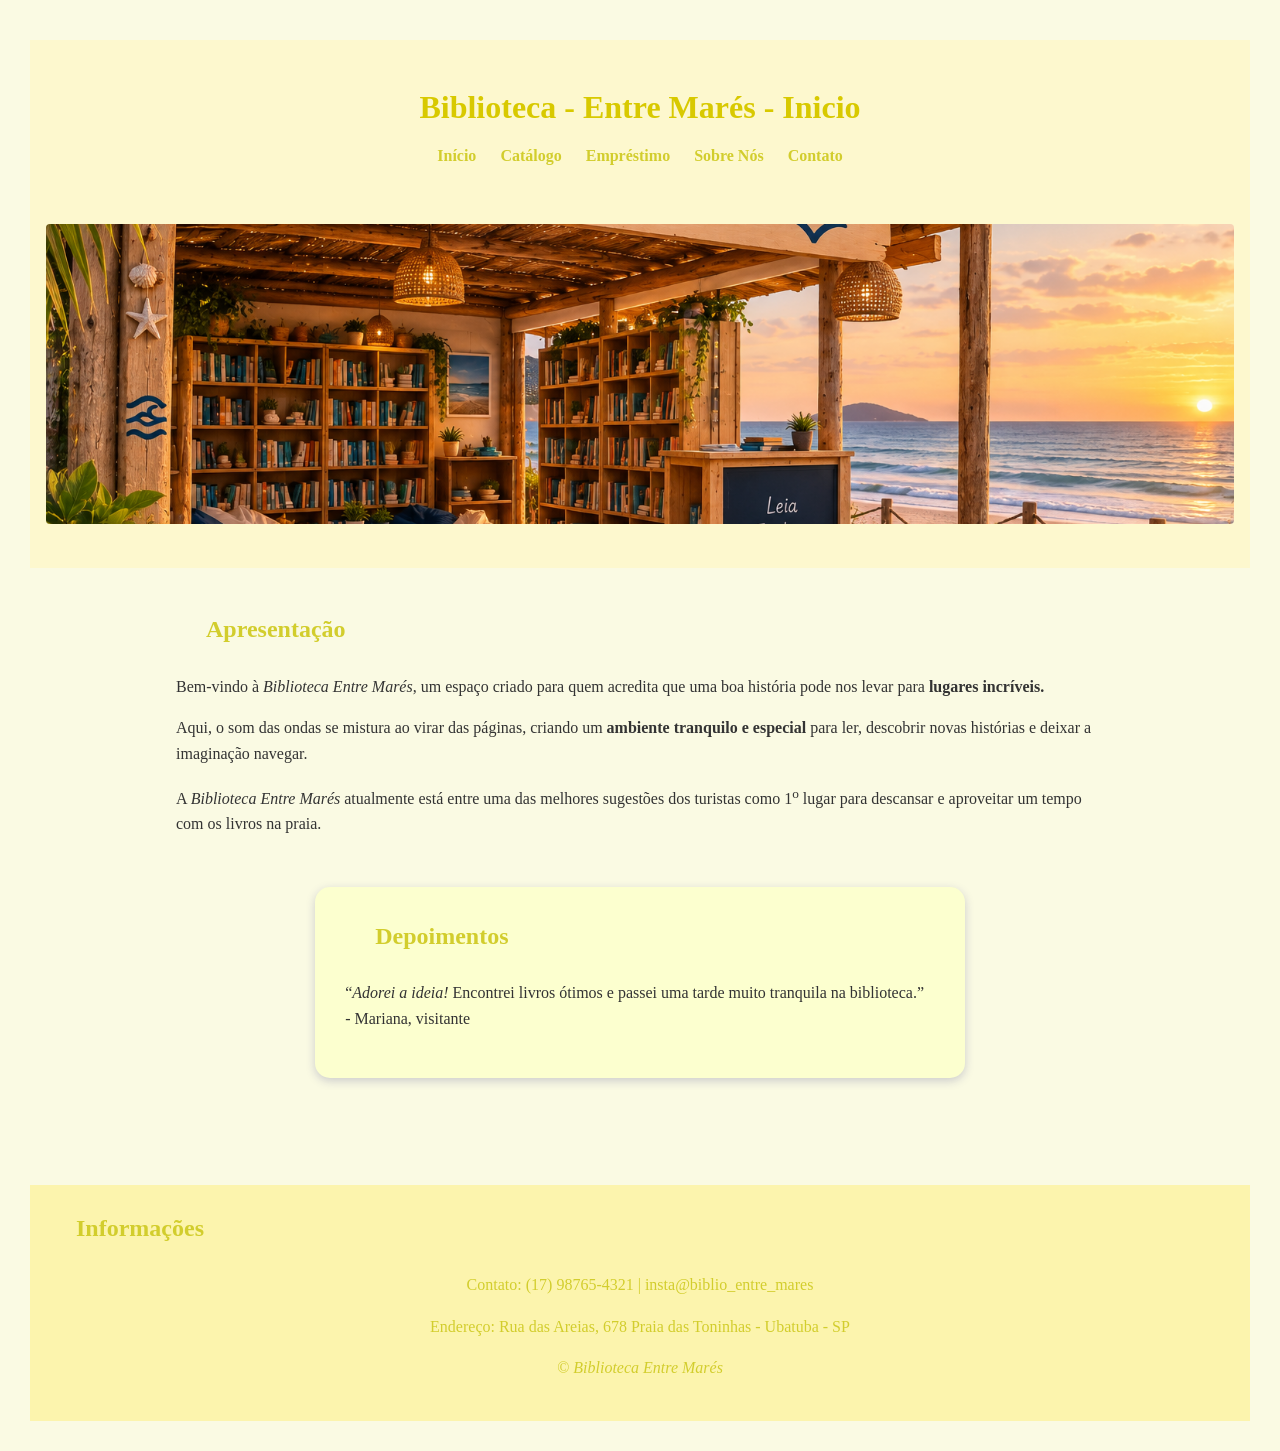
<file: index.html>
<!DOCTYPE html>
<html lang="pt-BR">
<head>
    <meta charset="UTF-8">
    <meta name="viewport" content="width=device-width, initial-scale=1.0">
    <title>Biblioteca - Entre Marés - Inicio</title>
    <link rel="stylesheet" href="style.css">
</head>
<body>
     <header>
       <h1>Biblioteca - Entre Marés - Inicio</h1>
       <nav>
        <a href="index.html">Início</a>
        <a href="catalogo.html">Catálogo</a>
        <a href="emprestimo.html">Empréstimo</a>
        <a href="sobre.html">Sobre Nós</a>
        <a href="contato.html">Contato</a>
       </nav>
        <br>
        <div class="foto" id="foto-fachada"></div>
    </header>

    <main>
        <section>
              <h2>Apresentação</h2>
            <p>
               Bem-vindo à <i>Biblioteca Entre Marés</i>, um espaço criado para quem acredita que uma boa história pode nos levar para <strong>lugares incríveis.</strong>
            </p>
            <p>
              Aqui, o som das ondas se mistura ao virar das páginas, criando um <strong>ambiente tranquilo e especial</strong> para ler, descobrir novas histórias e deixar a imaginação navegar.
            </p>
            <p>
               A <i>Biblioteca Entre Marés</i> atualmente está entre uma das melhores sugestões dos turistas como 1<sup>o</sup> lugar para descansar e aproveitar um tempo com os livros na praia.
            </p>
        </section>

         <article class="caixa">
            <h2>Depoimentos</h2>
            <p>
               “<em>Adorei a ideia!</em> Encontrei livros ótimos e passei uma tarde muito tranquila na biblioteca.” <br> - Mariana, visitante
            </p>
        </article>

    </main>

    <footer>
        <h2>Informações</h2>
        <p>Contato: (17) 98765-4321 | insta@biblio_entre_mares</p>
        <p>Endereço: Rua das Areias, 678 Praia das Toninhas - Ubatuba - SP</p>
        <p>&copy; <i>Biblioteca Entre Marés</i></p>
    </footer>
</body>
</html>
</file>
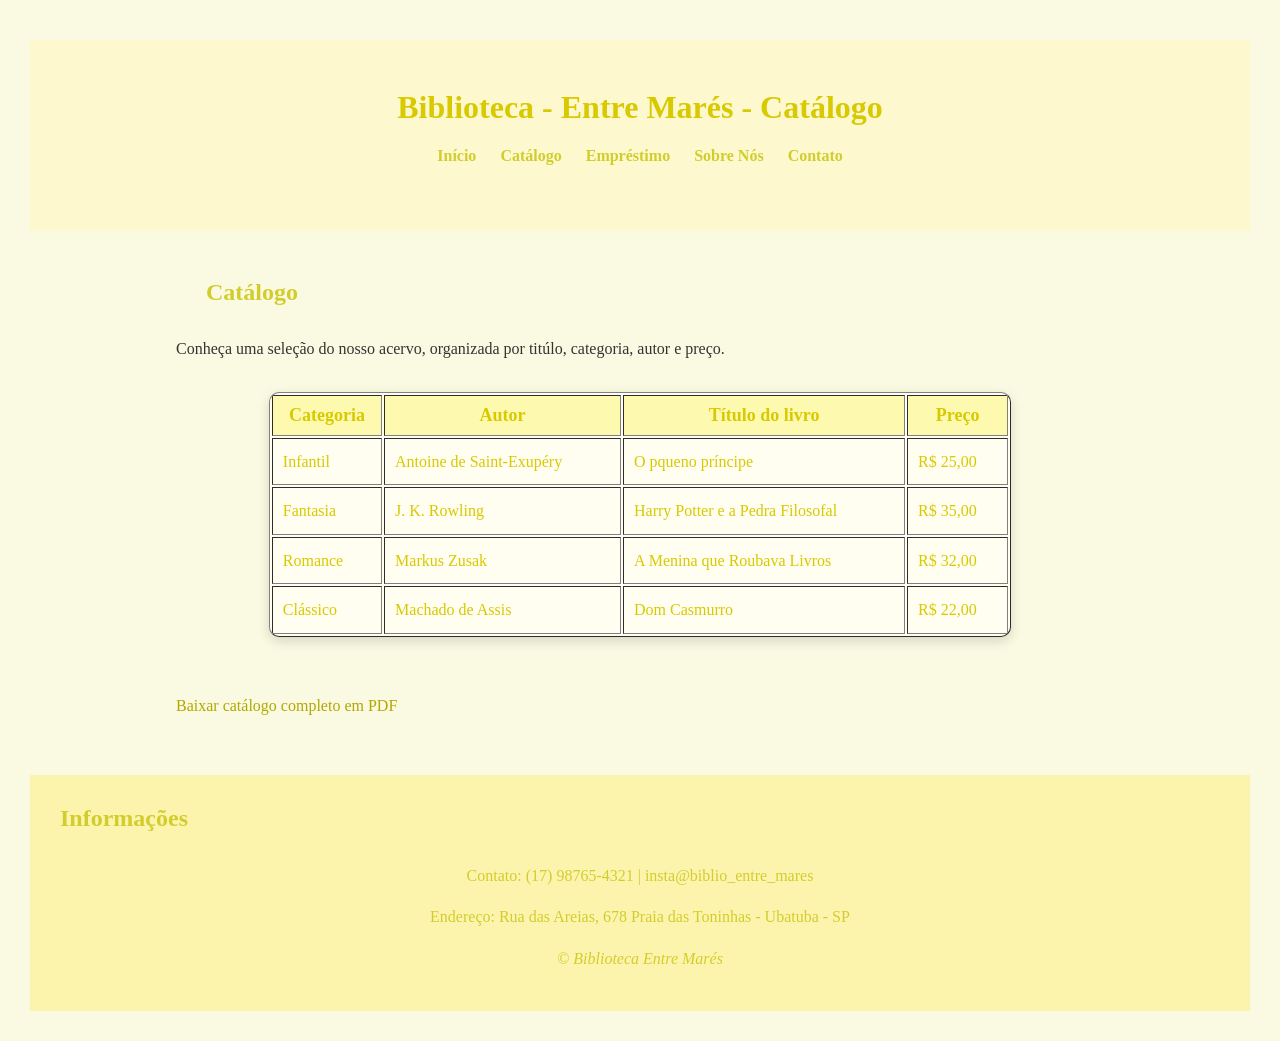
<file: catalogo.html>
<!DOCTYPE html>
<html lang="pt-BR">
<head>
    <meta charset="UTF-8">
    <meta name="viewport" content="width=device-width, initial-scale=1.0">
    <title>Biblioteca - Entre Marés - Catálogo</title>
    <link rel="stylesheet" href="style.css">
</head>
<body>
    <header>
       <h1>Biblioteca - Entre Marés - Catálogo</h1>
       <nav>
        <a href="index.html">Início</a>
        <a href="catalogo.html">Catálogo</a>
        <a href="emprestimo.html">Empréstimo</a>
        <a href="sobre.html">Sobre Nós</a>
        <a href="contato.html">Contato</a>
       </nav>
    </header>

    <main>
        <section>
            <h2>Catálogo</h2>
            <p>
                Conheça uma seleção do nosso acervo, organizada por titúlo, categoria, autor e preço. 
            </p>
            <table border="1">
                <thead>
                    <tr>
                        <th>Categoria </th>
                        <th>Autor </th>
                        <th>Título do livro </th>
                        <th>Preço </th>
                    </tr>
                </thead>
                <tbody>
                    <tr>
                        <td>Infantil </td>
                        <td>Antoine de Saint-Exupéry </td>
                        <td>O pqueno príncipe </td>
                        <td>R$ 25,00</td>
                    </tr>
                    <tr>
                        <td>Fantasia </td>
                        <td>J. K. Rowling </td>
                        <td>Harry Potter e a Pedra Filosofal </td>
                        <td>R$ 35,00</td>
                    </tr>
                    <tr>
                        <td>Romance </td>
                        <td>Markus Zusak </td>
                        <td>A Menina que Roubava Livros </td>
                        <td>R$ 32,00</td>
                    </tr>
                    <tr>
                        <td>Clássico</td>
                        <td>Machado de Assis </td>
                        <td>Dom Casmurro </td>
                        <td>R$ 22,00</td>
                    </tr>
                </tbody>
            </table>
            <br>
             <a href="catalogo_biblioteca_entre_mares_.pdf" download> Baixar catálogo completo em PDF </a>
        </section>
    </main>

     <footer id="pe">
        <h2>Informações</h2>
        <p>Contato: (17) 98765-4321 | insta@biblio_entre_mares</p>
        <p>Endereço: Rua das Areias, 678 Praia das Toninhas - Ubatuba - SP</p>
        <p>&copy; <i>Biblioteca Entre Marés</i></p>
    </footer>
</body>
</html>
</file>
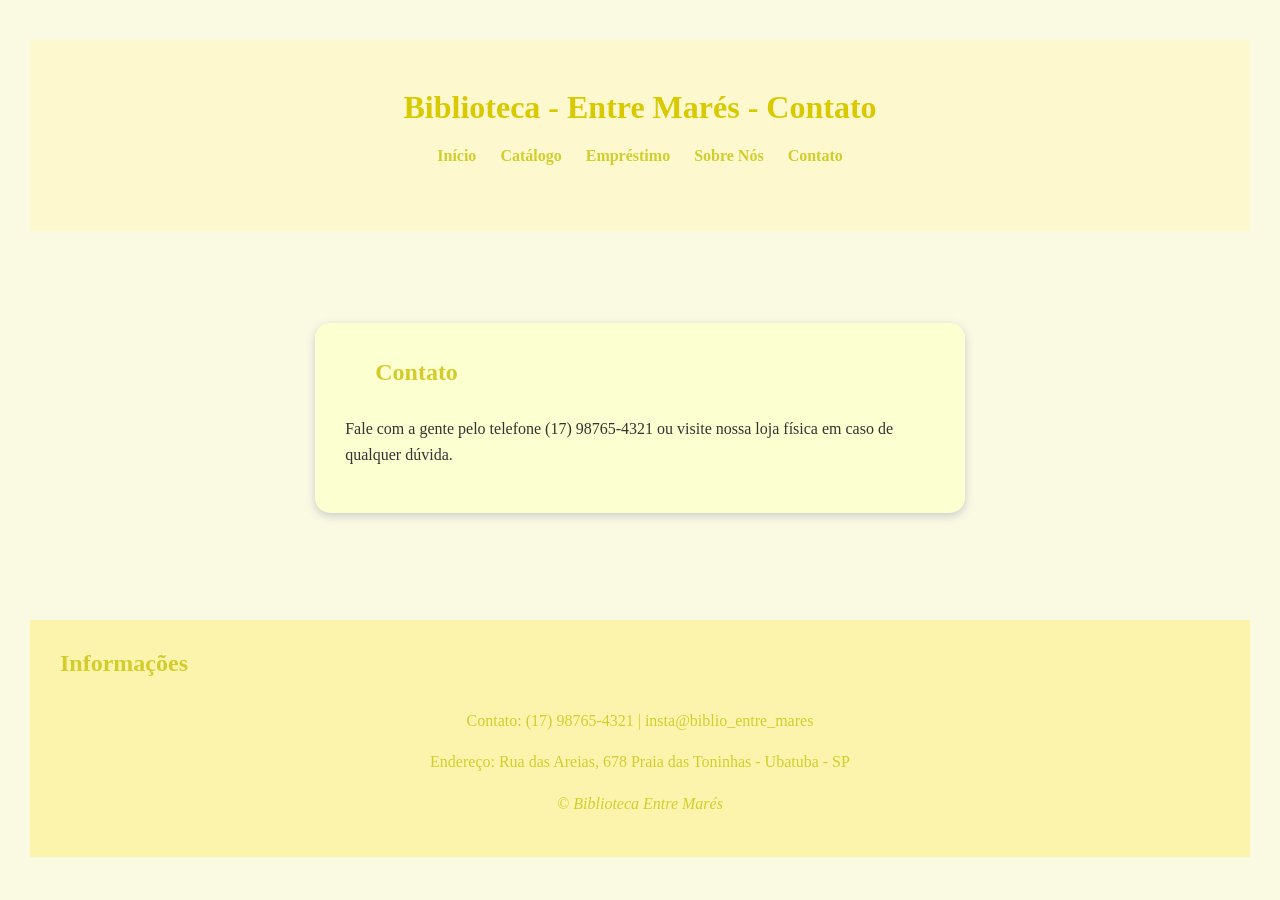
<file: contato.html>
<!DOCTYPE html>
<html lang="pt-BR">
<head>
    <meta charset="UTF-8">
    <meta name="viewport" content="width=device-width, initial-scale=1.0">
    <title>Biblioteca - Entre Marés - Contato</title>
    <link rel="stylesheet" href="style.css">
</head>
<body>
     <header>
       <h1>Biblioteca - Entre Marés - Contato</h1>
       <nav>
        <a href="index.html">Início</a>
        <a href="catalogo.html">Catálogo</a>
        <a href="emprestimo.html">Empréstimo</a>
        <a href="sobre.html">Sobre Nós</a>
        <a href="contato.html">Contato</a>
       </nav>
    </header>

    <main>
        <section class="caixa">
            <h2>Contato</h2>
            <p>
                Fale com a gente pelo telefone (17) 98765-4321 ou visite nossa loja física em caso de qualquer dúvida.
            </p>
        </section>
    </main>
    
     <footer id="pe">
        <h2>Informações</h2>
        <p>Contato: (17) 98765-4321 | insta@biblio_entre_mares</p>
        <p>Endereço: Rua das Areias, 678 Praia das Toninhas - Ubatuba - SP</p>
        <p>&copy; <i>Biblioteca Entre Marés</i></p>
    </footer>
</body>
</html>
</file>
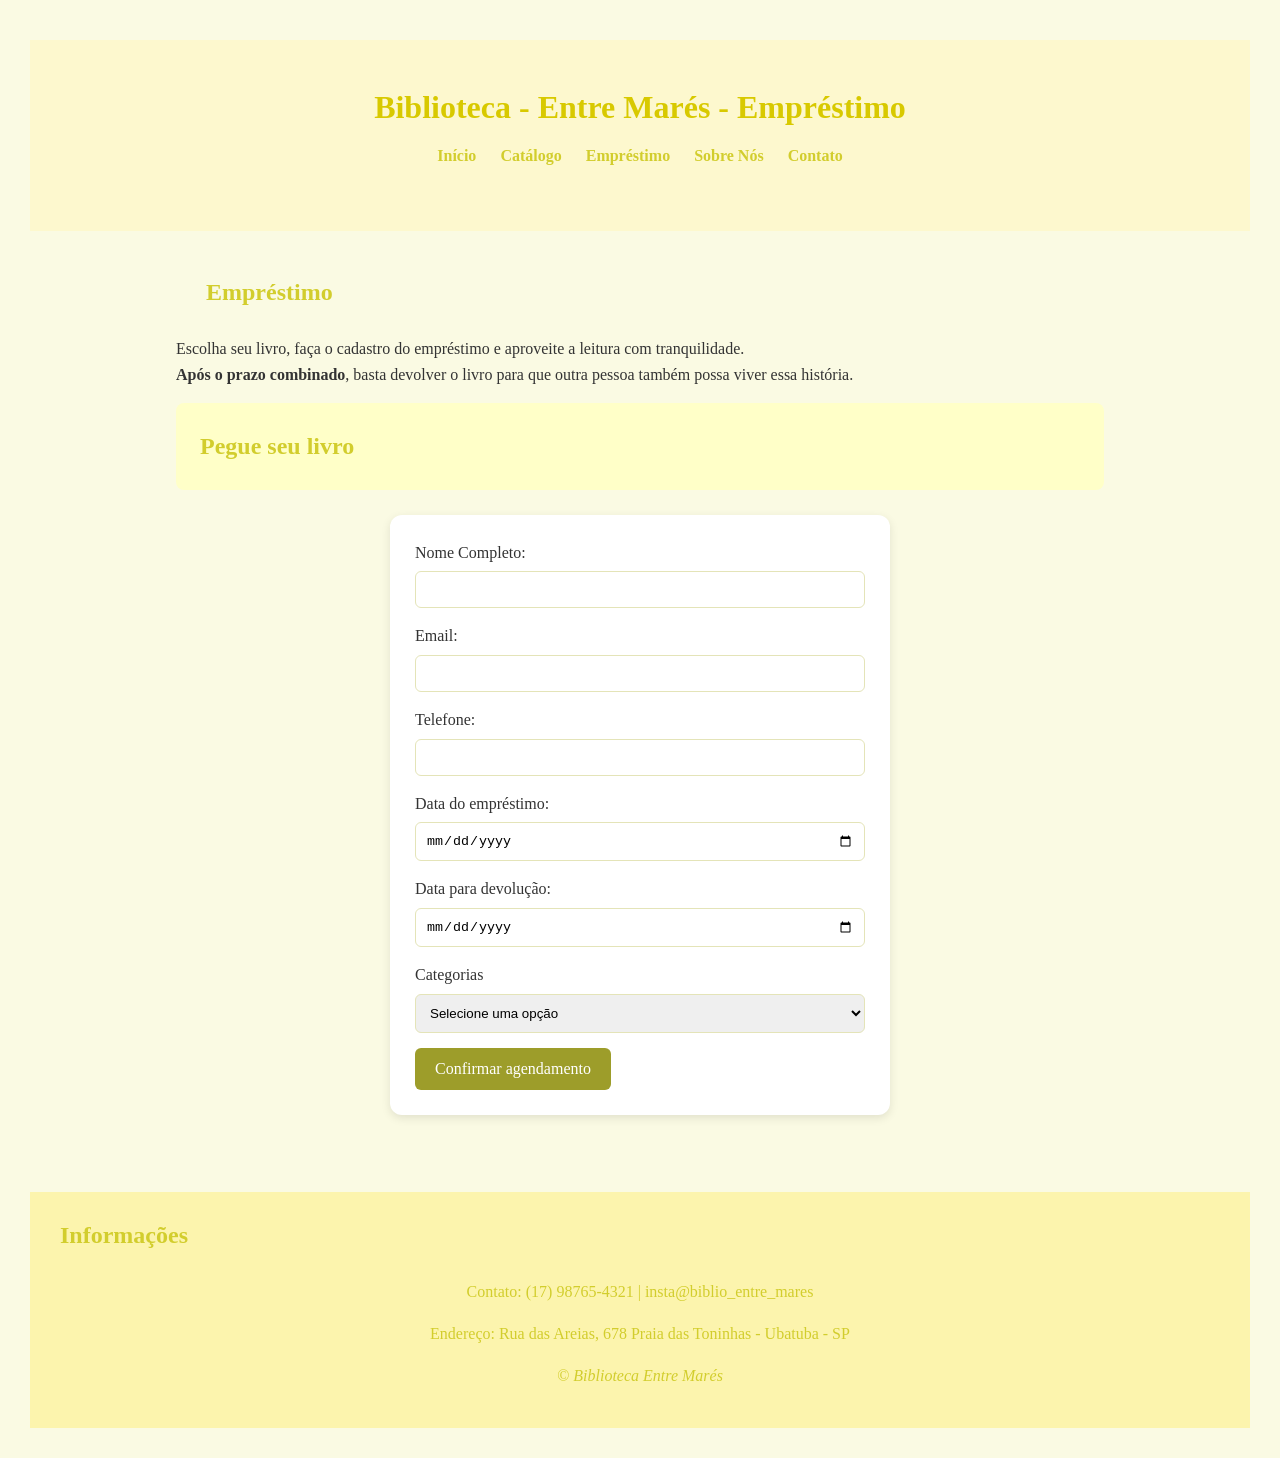
<file: emprestimo.html>
<!DOCTYPE html>
<html lang="pt-BR">
<head>
    <meta charset="UTF-8">
    <meta name="viewport" content="width=device-width, initial-scale=1.0">
    <title>Biblioteca - Entre Marés - Empréstimo</title>
    <link rel="stylesheet" href="style.css">
</head>
<body>
     <header>
       <h1>Biblioteca - Entre Marés - Empréstimo</h1>
       <nav>
        <a href="index.html">Início</a>
        <a href="catalogo.html">Catálogo</a>
        <a href="emprestimo.html">Empréstimo</a>
        <a href="sobre.html">Sobre Nós</a>
        <a href="contato.html">Contato</a>
       </nav>
    </header>

    <main>
        <section>
            <h2>Empréstimo</h2>
            <p>
                Escolha seu livro, faça o cadastro do empréstimo e aproveite a leitura com tranquilidade.
                <br>
                 <strong>Após o prazo combinado</strong>, basta devolver o livro para que outra pessoa também possa viver essa história.
            </p>
        </section>
        <H2 id="emprestimo">Pegue seu livro</H2>
        <form action="#" method="post" class="formulario">
             <label for="nome">Nome Completo:</label>
            <input 
                type="text" name="nome" id="nome" required class="campo"> 
            <br>
            <label for="email">Email:</label>
            <input type="email" name="email" id="email" class="campo">
            <br>
            <label for="telefone">Telefone:</label>
            <input 
                  type="tel" 
                  name="telefone" 
                  id="telefone"
                   required
                 inputmode="numeric"
                 maxlength="15"
                 pattern="(?:\(?[1-9]{2}\)?\s?)?(?:9\d{4}|\d{4})-?\d{4}"
                 title="Digite com DDD. Ex: (17) 98765-4321 ou 17987654321"
                  class="campo"
            >
            <br>
            <label for="data-emp">Data do empréstimo:</label>
            <input type="date" name="data-emp" id="data-emp" required class="campo">
            <br>
            <label for="data-dev">Data para devolução:</label>
            <input type="date" name="data-dev" id="data-dev" required class="campo">
            <br>
            <label for="categoria">Categorias</label>
            <select name="categoria" id="categoria" required class="opcao">
                <option value="">Selecione uma opção</option>
                <option value="infantil">Infantil</option>
                <option value="romance">Romance</option>
                <option value="classico">Clássico</option>
                <option value="fantasia">Fantasia</option>
                <option value="drama">Drama</option>
                <option value="biografia">Biografia</option>
                <option value="aventura">Aventura</option>
                <option value="lit-brasileira">Literatura Brasileira</option>
            </select>
            <br>
            <button type="submit">Confirmar agendamento</button>
        </form>
    </main>
    
     <footer id="pe">
        <h2>Informações</h2>
        <p>Contato: (17) 98765-4321 | insta@biblio_entre_mares</p>
        <p>Endereço: Rua das Areias, 678 Praia das Toninhas - Ubatuba - SP</p>
        <p>&copy; <i>Biblioteca Entre Marés</i></p>
    </footer>
</body>
</html>
</file>
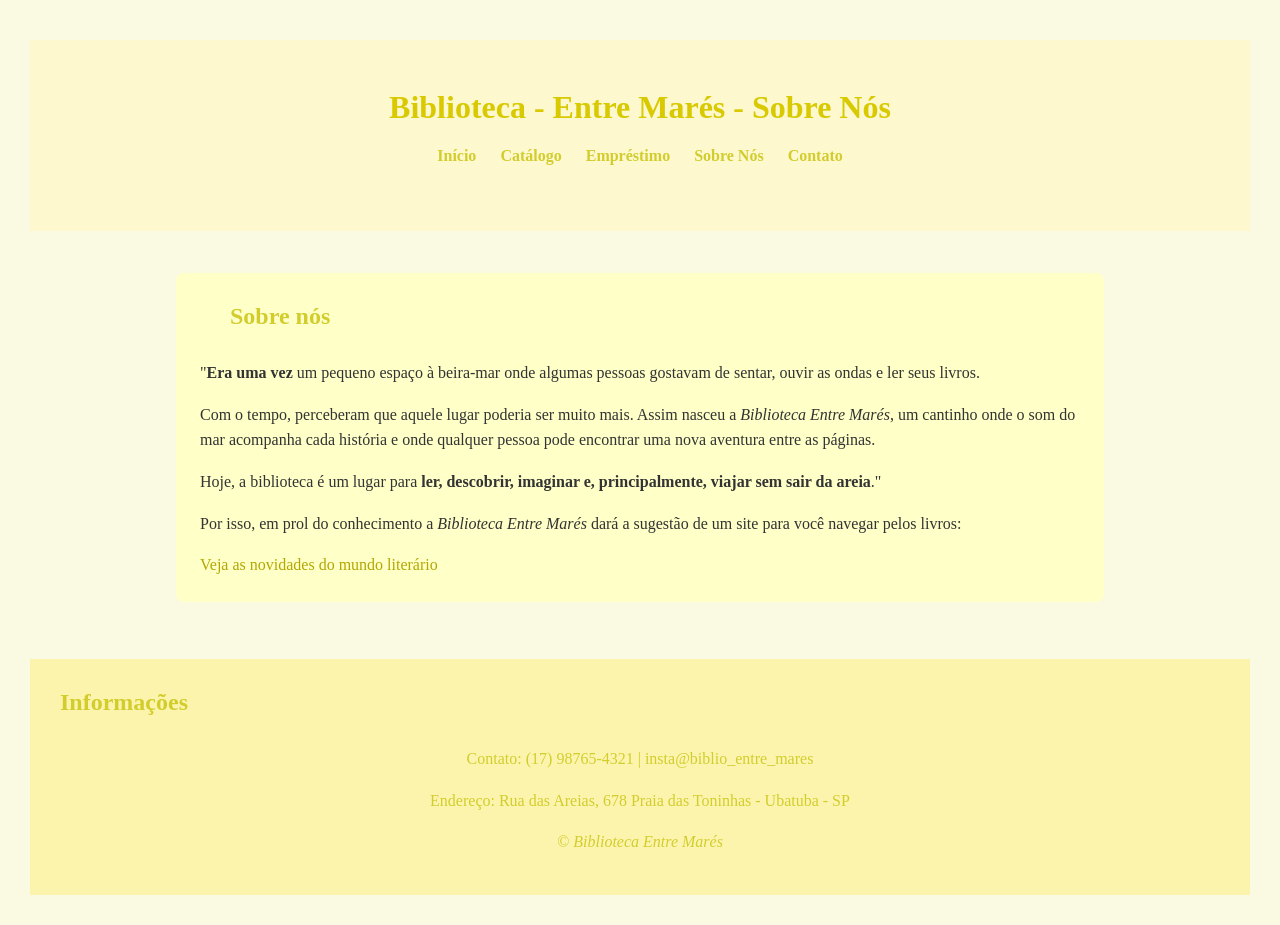
<file: sobre.html>
<!DOCTYPE html>
<html lang="pt-BR">
<head>
    <meta charset="UTF-8">
    <meta name="viewport" content="width=device-width, initial-scale=1.0">
    <title>Biblioteca - Entre Marés - Sobre Nós</title>
    <link rel="stylesheet" href="style.css">
</head>
<body>
     <header>
       <h1>Biblioteca - Entre Marés - Sobre Nós</h1>
       <nav>
        <a href="index.html">Início</a>
        <a href="catalogo.html">Catálogo</a>
        <a href="emprestimo.html">Empréstimo</a>
        <a href="sobre.html">Sobre Nós</a>
        <a href="contato.html">Contato</a>
       </nav>
    </header>

    <main>
          <section id="sobre">
            <h2>Sobre nós</h2>
            <p>
                "<strong>Era uma vez</strong> um pequeno espaço à beira-mar onde algumas pessoas gostavam de sentar, ouvir as ondas e ler seus livros.
            </p>
            <p>
                Com o tempo, perceberam que aquele lugar poderia ser muito mais. Assim nasceu a <i>Biblioteca Entre Marés</i>, um cantinho onde o som do mar acompanha cada história e onde qualquer pessoa pode encontrar uma nova aventura entre as páginas.
            </p>
            <p>
                Hoje, a biblioteca é um lugar para <strong>ler, descobrir, imaginar e, principalmente, viajar sem sair da areia</strong>."
            </p>
            <p>
                Por isso, em prol do conhecimento a <i>Biblioteca Entre Marés</i> dará a sugestão de um site para você navegar pelos livros:
            </p>
            <a href="https://www.estantevirtual.com.br/" target="_blank">Veja as novidades do mundo literário</a> 
        </section>
    </main>
    
     <footer id="pe">
        <h2>Informações</h2>
        <p>Contato: (17) 98765-4321 | insta@biblio_entre_mares</p>
        <p>Endereço: Rua das Areias, 678 Praia das Toninhas - Ubatuba - SP</p>
        <p>&copy; <i>Biblioteca Entre Marés</i></p>
    </footer>
</body>
</html>
</file>
<file: style.css>
/* Seletor Universal */
* {
    margin:0;
    padding: 0;
    box-sizing: border-box;
}

/* Seletor de Tags */
body {
    font-family:'Times New Roman', Times, serif;
    background-color: #fafae3;
    color: #333;
    margin: 0;
    padding: 30px;
     line-height: 1.6;
}


h1 {
    color: #d2cd2d;
    text-align: center;
    margin-bottom: 10px;
    margin-top: 10px;
}


nav {
    text-align: center;
    margin-bottom: 30px;
}


nav a {
    color: #d2cd2d;
    text-decoration: none;
    margin: 0px 10px;
    font-weight: bold;
}

nav a:hover {
    color:  #d3d324d8;
    text-decoration:solid;
}


h2 {
    color: #d2cd2d;
    text-align:left;
    padding: 0px 30px;
    margin-bottom: 25px;
}


p {
    line-height: 1.6;
    margin-bottom: 16px;
}


header {
    background-color: #fdf8ccea;
    padding: 32px 16px;
    text-align: center;
    margin-bottom: 10px;
    margin-top: 10px;
}

main {
    max-width: 960px;
    margin: 0 auto;
    padding: 32px 16px;
}

footer {
    text-align: center;
    margin-top: 25px;
    color:  #d2cd2d;
    background-color:  #fcf4a8ea;
    padding: 24px 16px;
}

a {
    text-decoration: none;
    color: #b3a700;
}

a:hover {
    color:  #d3d324d8;
    text-decoration:solid;
}

button {
    background-color: #9d9d2a;
    color: white;
    border: none;
    padding: 12px 20px;
    border-radius: 6px;
    cursor: pointer;
    font-size: 16px;
    font-family: Georgia, 'Times New Roman', Times, serif;
}

button:hover {
    background-color: #7c7621;
}

table {
    width: 80%;
    margin: 30px auto;
    background-color: #fffef0;
    box-shadow: 0 4px 12px rgba(0, 0, 0, 0.15);
    border-radius: 10px;
    overflow: hidden;
}

th {
    background-color:  #fdfaaf;
    color:  #d2cd2d;
    padding: 5px;
    font-size: 18px;
}

td {
    padding: 10px;
}

tr:hover {
    background-color: #eee8a5;
}

label {
    font-family: 'Times New Roman', Times, serif;
}

/* Seletor compartilhado */
h1, th, td {
    color: #d8c900;
}

/* Seletor de classe e um seletor de classe compartilhado também */
.campo,
.opcao {
    width: 100%;
    padding: 10px;
    margin: 6px 0 15px;
    border: 1px solid #e4e4b8;
    border-radius: 6px;
    box-sizing: border-box;
}

.formulario {
    background-color: white;
    max-width: 500px;
    margin: 20px auto;
    padding: 25px;
    border-radius: 12px;
    box-shadow: 0 3px 10px rgba(0, 0, 0, 0.1);
}

.caixa {
    background-color: rgb(252, 255, 207);
    width: 70%;
    margin: 50px auto;
    padding: 30px;
    border-radius: 15px;
    box-shadow: 0 3px 10px #ccc;
}

.foto {
    background-color: #ddd;
    background-size: cover;
    background-position: center;
    height: 300px;
    border-radius: 4px;
    margin-bottom: 12px;
}

/* Seletor de ID */
#sobre {
    background-color: #ffffc8;
    border-radius: 8px;
    padding: 24px;
}

#pe {
     padding: 24px 0px;
}

#emprestimo {
    background-color: #ffffc8;
    border-radius: 8px;
    padding: 24px;
}

#foto-fachada {
    background-image: url("fachada-biblioteca-entre-marés.png");
}
</file>
